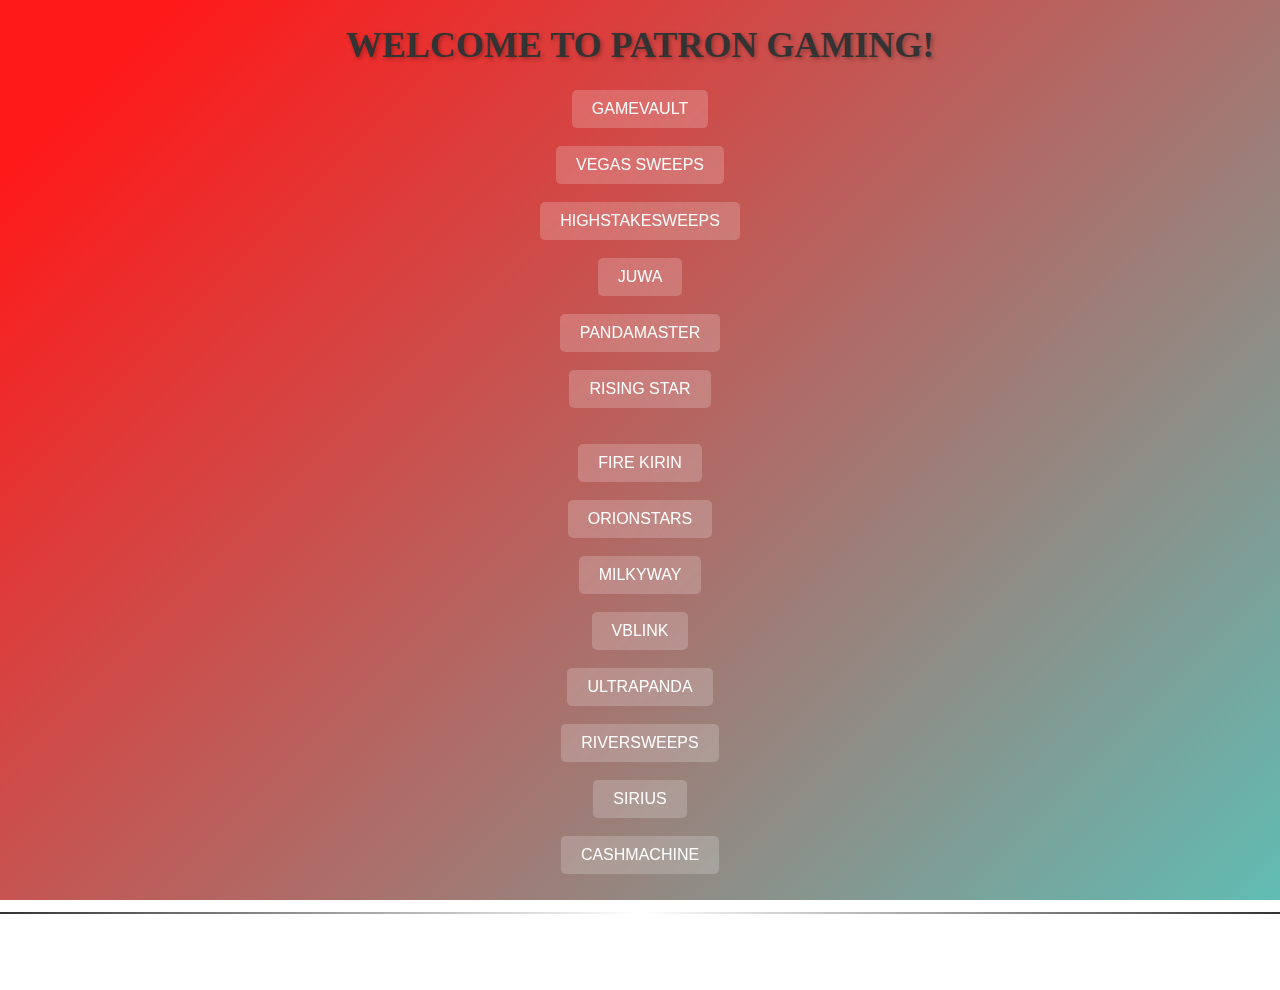
<file: index.html>
<!DOCTYPE html>
<html lang="en">

<head>
    <meta charset="UTF-8">
    <meta http-equiv="X-UA-Compatible" content="IE=edge">
    <meta name="viewport" content="width=device-width, initial-scale=1.0">

    <link rel="stylesheet" href="styles.css">
    <title>Document</title>
</head>

<body>
    <div class="header games">
        <h1>Welcome to Patron Gaming!</h1>

    </div>
    <div>
        <div class="wave"></div>
        <div class="wave"></div>
        <div class="wave"></div>
    </div>
    <div class="games">
        <form action="http://download.gamevault999.com">
            <button class="button" type="submit">GAMEVAULT</button>
        </form>

        <br>

        <form action="http://m.lasvegassweeps.com/">
            <button class="button" type="submit">VEGAS SWEEPS</button>
        </form>

        <br>

        <form action="http://dl.highstakesweeps.com">
            <button class="button" type="submit">HIGHSTAKESWEEPS</button>
        </form>

        <br>

        <form action="https://dl.juwa777.com">
            <button class="button" type="submit">JUWA</button>
        </form>

        <br>

        <form action="https://pandamaster.vip:8888/index.html">
            <button class="button" type="submit">PANDAMASTER</button>
        </form>

        <br>

        <form action="http://risingstar.vip:8580/index.html">
            <button class="button" type="submit">RISING STAR</button>
        </form>

        <br>

        <br>

        <form action="http://start.firekirin.xyz:8580/index.html">
            <button class="button" type="submit">FIRE KIRIN</button>
        </form>

        <br>

        <form action="http://start.orionstars.vip:8580/index.html">
            <button class="button" type="submit">ORIONSTARS</button>
        </form>

        <br>

        <form action="https://milkywayapp.xyz">
            <button class="button" type="submit">MILKYWAY</button>
        </form>

        <br>

        <form action="http://www.vblink777.club">
            <button class="button" type="submit">VBLINK</button>
        </form>

        <br>

        <form action="http://www.ultrapanda.mobi/">
            <button class="button" type="submit">ULTRAPANDA</button>
        </form>

        <br>

        <form action="https://bet777.eu/play/?">
            <button class="button" type="submit">RIVERSWEEPS</button>
        </form>

        <br>

        <form action="https://m.gamesirius999.com">
            <button class="button" type="submit">SIRIUS</button>
        </form>

        <br>

        <form action="http://www.cashmachine777.com">
            <button class="button" type="submit">CASHMACHINE</button>
        </form>

        <br>
        <hr>
        <button class="button games contact" onclick="window.location.href = 'contact.html';">Contact Us</button>

    </div>
    <br>

</body>

</html>
</file>
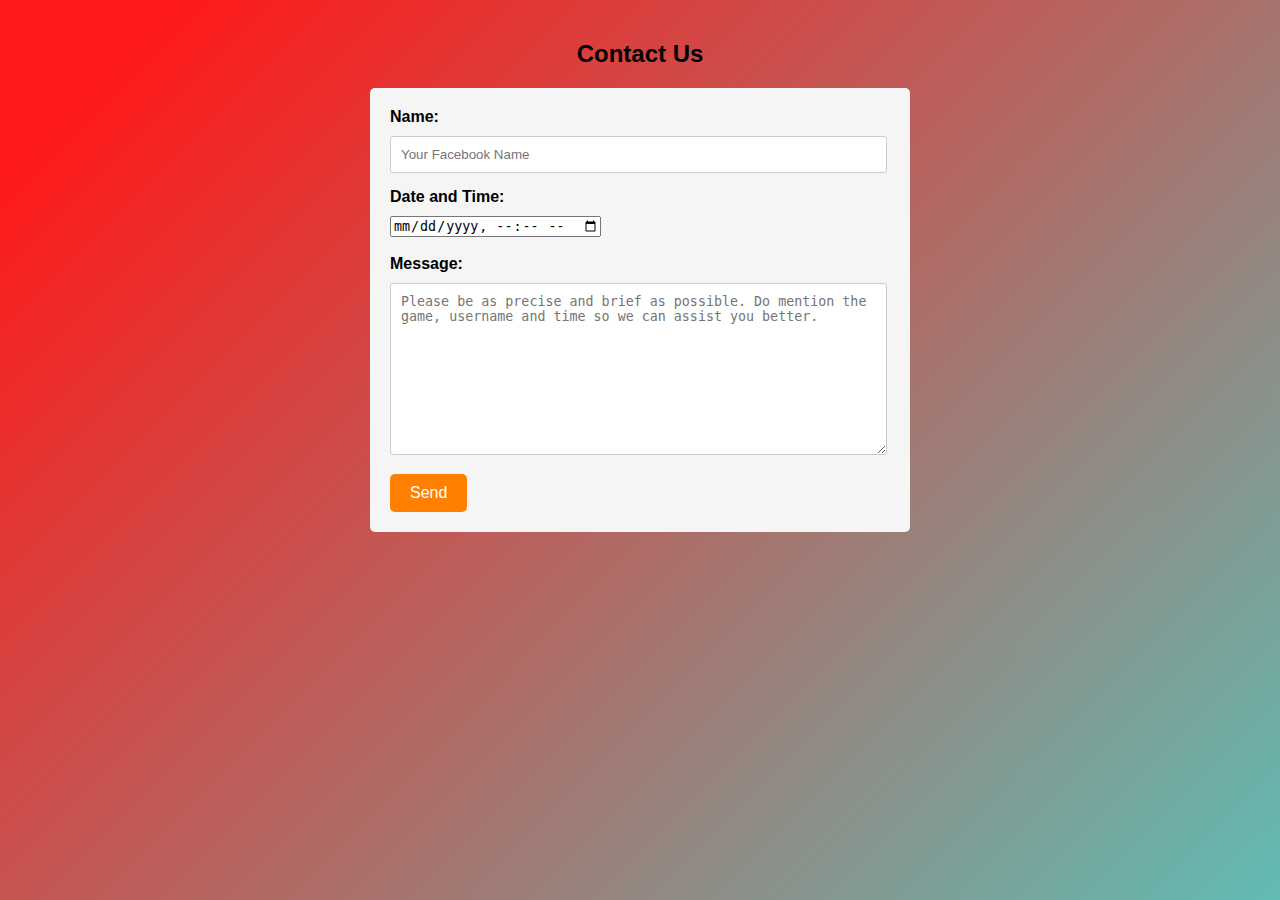
<file: contact.html>
<!DOCTYPE html>
<html lang="en">

<head>
  <meta charset="UTF-8">
  <meta name="viewport" content="width=device-width, initial-scale=1.0">
  <title>Contact Us</title>
  <link rel="stylesheet" href="contact.css">
</head>

<body>

  <h2>Contact Us</h2>

    <form action="https://formsubmit.co/gamingwithpatron@gmail.com" method="post" enctype="multipart/form-data">
    <label for="name">Name:</label>
    <input name="Name"  type="text" id="name" placeholder="Your Facebook Name" required><br>

    <!-- <label for="email">Email:</label>
    <input type="email" id="email" name="email" required><br> -->
    <input type="hidden" name="_captcha" value="false">
    <input type="hidden" name="_next" value="https://patrong100.github.io/ThankYou/">

    
    <label for="datetime">Date and Time:</label>
    <input name="Date & Time" type="datetime-local" id="datetime"  required><br>

    <br>

    <label for="message">Message:</label>
    <textarea name="Message" id="message"  rows="4" cols="50"
      placeholder="Please be as precise and brief as possible. Do mention the game, username and time so we can assist you better."></textarea><br>
      

    <input type="submit" value="Send">
  </form>


</body>

</html>
</file>
<file: styles.css>
.games {
    text-align: center;
}

.header {
    text-align: center;
}

h1 {
    font-family: "Times New Roman", serif;
    font-size: 36px;
    font-weight: bold;
    color: #333333;
    text-transform: uppercase;
    text-align: center;
    text-shadow: 2px 2px 4px rgba(0, 0, 0, 0.3);
}


.button.contact {
    text-align: center;
}

.button {
    color: #ffffff;
    padding: 10px 20px;
    border: none;
    border-radius: 5px;
    cursor: pointer;
    font-size: 16px;
    transition: background 0.3s ease-in-out;
    background: rgba(255, 255, 255, 0.2);
    backdrop-filter: blur(5px);
}

.button:hover {
    background: rgba(255, 255, 255, 0.4);
}




hr {
    border: none;
    height: 2px;
    background-image: linear-gradient(to right, #333333, #ffffff, #333333);
    margin: 20px 0;
  }





body {
    margin: auto;
    font-family: -apple-system, BlinkMacSystemFont, sans-serif;
    overflow: auto;
    background: linear-gradient(315deg, rgba(101, 0, 94, 1) 3%, rgba(60, 132, 206, 1) 38%, rgba(48, 238, 226, 1) 68%, rgba(255, 25, 25, 1) 98%);
    animation: gradient 15s ease infinite;
    background-size: 400% 400%;
    background-attachment: fixed;
}
</file>
<file: contact.css>
/* Body Styles */
body {
    font-family: Arial, sans-serif;
    margin: 0;
    padding: 20px;
}

/* Form Styles */
form {
    max-width: 500px;
    margin: 0 auto;
    background-color: #f5f5f5;
    padding: 20px;
    border-radius: 5px;
}

label {
    display: block;
    margin-bottom: 10px;
    font-weight: bold;
}

input[type="text"],
input[type="email"],
textarea {
    width: 95%;
    padding: 10px;
    border: 1px solid #ccc;
    border-radius: 3px;
    margin-bottom: 15px;
}

textarea {
    height: 150px;
}

input[type="submit"] {
    background-color: #ff7f00;
    color: #ffffff;
    padding: 10px 20px;
    border: none;
    border-radius: 5px;
    cursor: pointer;
    font-size: 16px;
}

input[type="submit"]:hover {
    background-color: #ff9f4d;
}

/* Additional Styles */
h2 {
    text-align: center;
}

p {
    margin-bottom: 20px;
}

body {
    margin: auto;
    font-family: -apple-system, BlinkMacSystemFont, sans-serif;
    overflow: auto;
    background: linear-gradient(315deg, rgba(101, 0, 94, 1) 3%, rgba(60, 132, 206, 1) 38%, rgba(48, 238, 226, 1) 68%, rgba(255, 25, 25, 1) 98%);
    animation: gradient 15s ease infinite;
    background-size: 400% 400%;
    background-attachment: fixed;
}
</file>
